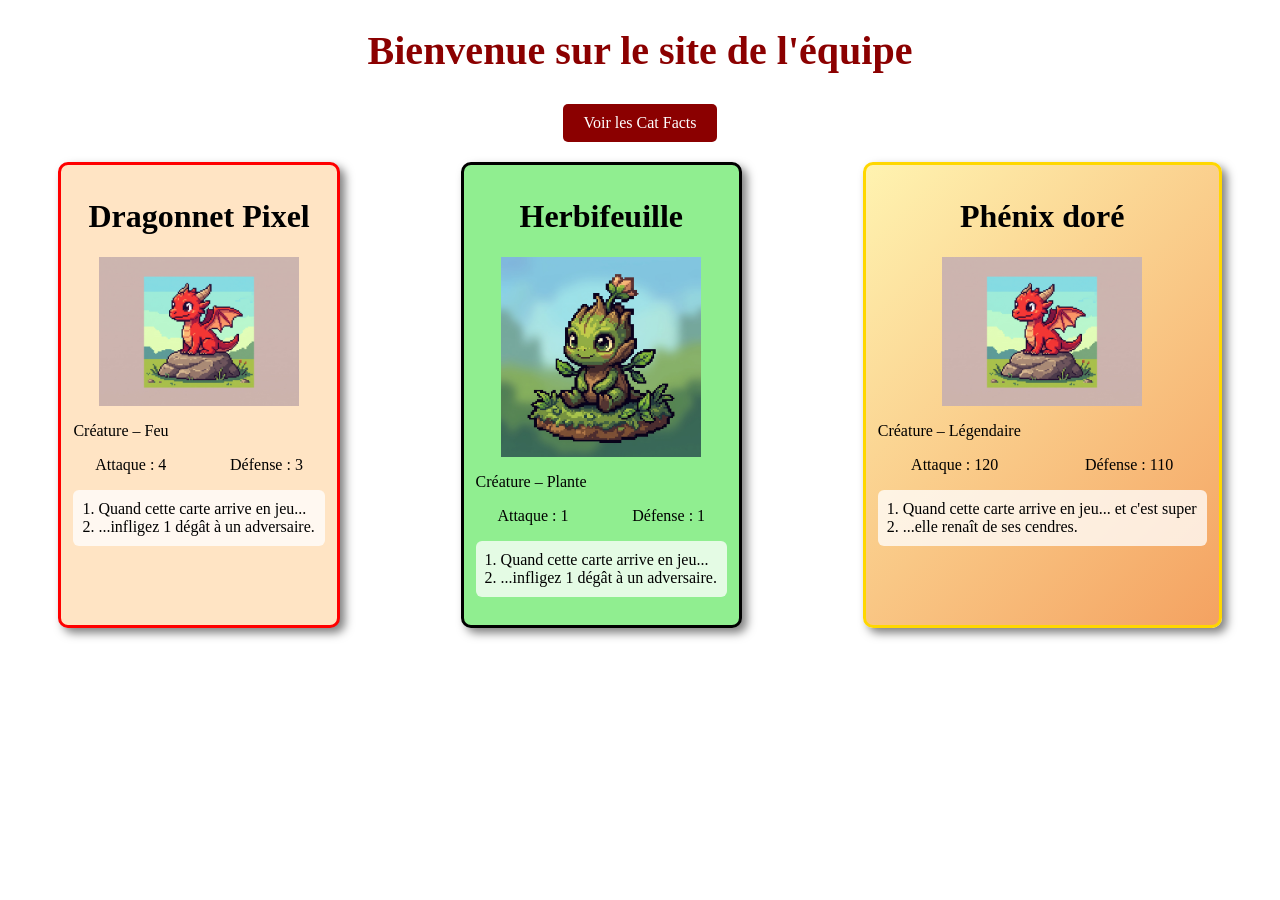
<file: index.html>
<!DOCTYPE html>
<html lang="fr">
  <head>
    <meta charset="UTF-8">
    <title>Ma carte de créature</title>
    <link rel="stylesheet" href="styles.css?v=2">
    <script src="exercice1.js" defer></script>
    <script src="exercice2.js" defer></script>
  </head>
  <body>
    <header>
      <h1 class="titre-site">Bienvenue sur le site de l'équipe</h1>
      <a href="catfacts.html" class="bouton-lien">Voir les Cat Facts</a>
    </header>

    <div class="cartes">
      <div class="carte feu" id="carte-principale">
        <h1>Dragonnet Pixel</h1>
        <img src="dragon.jpeg" alt="Un petit dragon rouge assis sur un rocher">
        <p>Créature – Feu</p>

        <ul>
          <li>Attaque : 4</li>
          <li>Défense : 3</li>
        </ul>

        <ol class="effet">
          <li>Quand cette carte arrive en jeu...</li>
          <li>...infligez 1 dégât à un adversaire.</li>
        </ol>
      </div>

      <div class="carte plante" id="carte-deux">
        <h1>Herbifeuille</h1>
        <img src="image2.jpeg" alt="Un petit monstre vert avec des feuilles sur le dos">
        <p>Créature – Plante</p>

        <ul>
          <li>Attaque : 1</li>
          <li>Défense : 1</li>
        </ul>

        <ol class="effet">
          <li>Quand cette carte arrive en jeu...</li>
          <li>...infligez 1 dégât à un adversaire.</li>
        </ol>
      </div>

      <div class="carte legendaire" id="carte-trois">
        <h1>Phénix doré</h1>
        <img src="dragon.jpeg" alt="Un oiseau immortel entouré de flammes dorées">
        <p>Créature – Légendaire</p>

        <ul>
          <li>Attaque : 120</li>
          <li>Défense : 110</li>
        </ul>

        <ol class="effet">
          <li>Quand cette carte arrive en jeu... et c'est super</li>
          <li>...elle renaît de ses cendres.</li>
        </ol>
      </div>
    </div>
  </body>
</html>
</file>
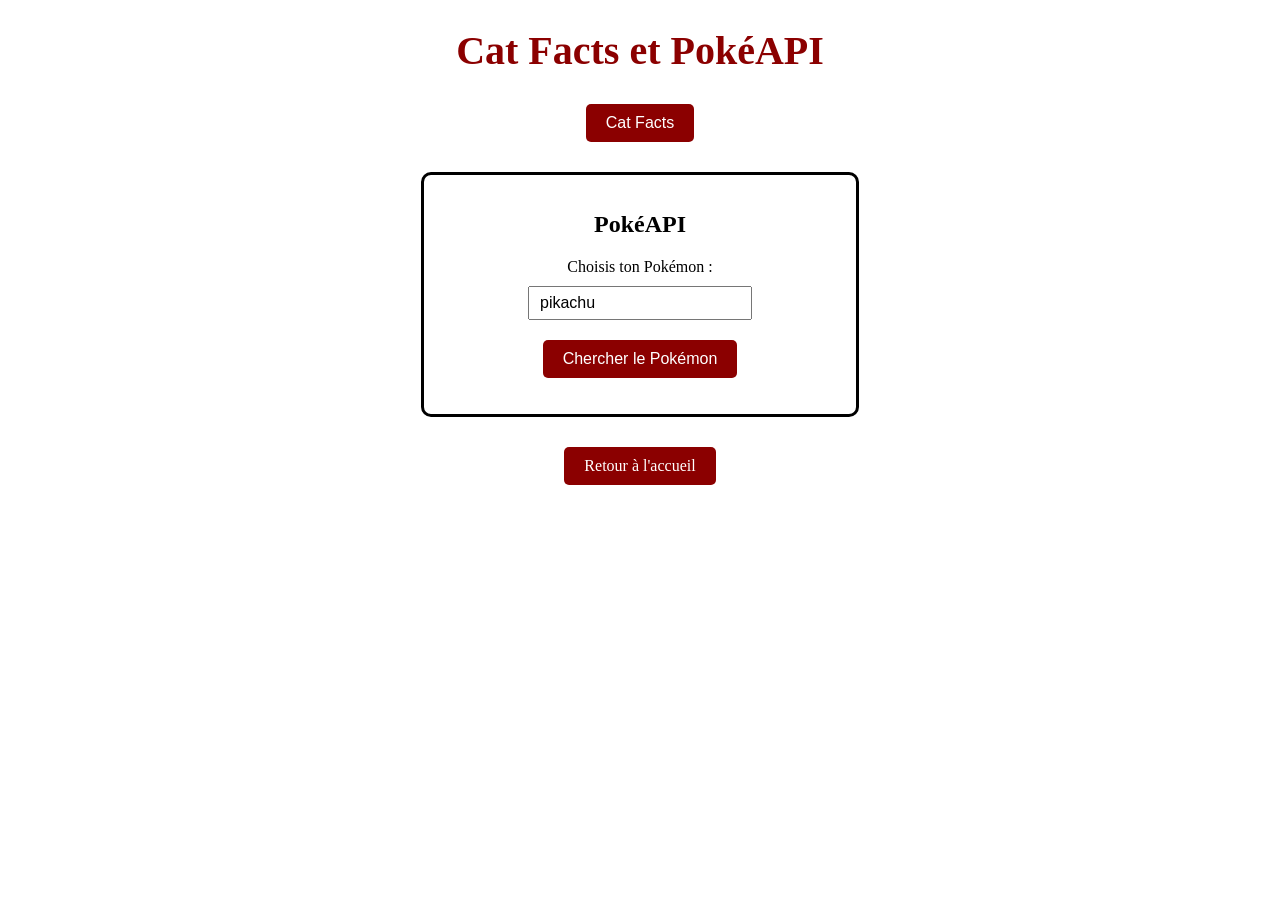
<file: catfacts.html>
<!DOCTYPE html>
<html lang="fr">
  <head>
    <meta charset="UTF-8">
    <title>Cat Facts et PokéAPI</title>
    <link rel="stylesheet" href="styles.css?v=2">
  </head>
  <body>
    <header>
      <h1 class="titre-site">Cat Facts et PokéAPI</h1>
    </header>

    <button type="button" id="btn-catfact">Cat Facts</button>
    <p id="catfact"></p>

    <section class="pokemon">
      <h2>PokéAPI</h2>
      <label for="nom-pokemon">Choisis ton Pokémon :</label>
      <input type="text" id="nom-pokemon" value="pikachu" placeholder="ex : pikachu, bulbasaur, 25">
      <button type="button" id="btn-pokemon">Chercher le Pokémon</button>
      <div id="resultat-pokemon"></div>
    </section>

    <a href="index.html" class="bouton-lien">Retour à l'accueil</a>

    <script src="script.js?v=2"></script>
  </body>
</html>
</file>
<file: styles.css>
:root { 
  font-family: 'Playfair Display', Georgia, serif; 
}

img {
  width: 200px;
  display: block;
  margin: auto;
}



button {
  display: block;
  margin: 20px auto;
  padding: 10px 20px;
  font-size: 1rem;
  background-color: darkred;
  color: white;
  border: none;
  border-radius: 5px;
  cursor: pointer;
}
.cartes {
  display: flex;
  justify-content: space-around;
  gap: 20px;
}

.carte {
  max-width: 100%;
  border: 3px solid black;
  padding: 12px;
  border-radius: 10px;
  box-shadow: 5px 5px 10px rgba(0, 0, 0, 0.5);
  transition: 0.2s;
}

.carte:hover {
  transform: scale(1.05);
}

.carte.feu {
  border-color: red;
}

.carte.plante {
  border-color: applegreen;
}

.carte.legendaire {
  border-color: gold;
  background: linear-gradient(135deg, #fff3b0, #f4a261);
}

.effet {
  background-color: rgba(255, 255, 255, 0.76);
  padding: 10px 10px 10px 25px;
  border-radius: 6px;
}

ul {
  display: flex;
  justify-content: space-around;
  gap: 20px;
  padding: 0;
  list-style: none;
}

#carte-principale {
  background-color: bisque;
}

#carte-deux {
  background-color: lightgreen;
}

h1 {
  font-weight: bold;
  text-align: center;
}
.titre-site {
  font-size: 2.5rem;
  color: darkred;
  margin-bottom: 30px;
}

#catfact {
  max-width: 600px;
  margin: 0 auto 20px;
  text-align: center;
  font-style: italic;
}

.bouton-lien {
  display: block;
  width: fit-content;
  margin: 20px auto;
  padding: 10px 20px;
  background-color: darkred;
  color: white;
  border-radius: 5px;
  text-decoration: none;
}

.pokemon {
  max-width: 400px;
  margin: 30px auto;
  padding: 16px;
  border: 3px solid black;
  border-radius: 10px;
  text-align: center;
}

#nom-pokemon {
  display: block;
  margin: 10px auto 0;
  padding: 6px 10px;
  font-size: 1rem;
}

#resultat-pokemon h3 {
  text-transform: capitalize;
}

#resultat-pokemon img {
  width: 150px;
  image-rendering: pixelated;
}

#resultat-pokemon ul {
  display: grid;
  grid-template-columns: 1fr 1fr;
  gap: 6px 20px;
  padding: 0;
  list-style: none;
  text-align: left;
}

#resultat-pokemon img {
  margin: 0 auto;
}
</file>
